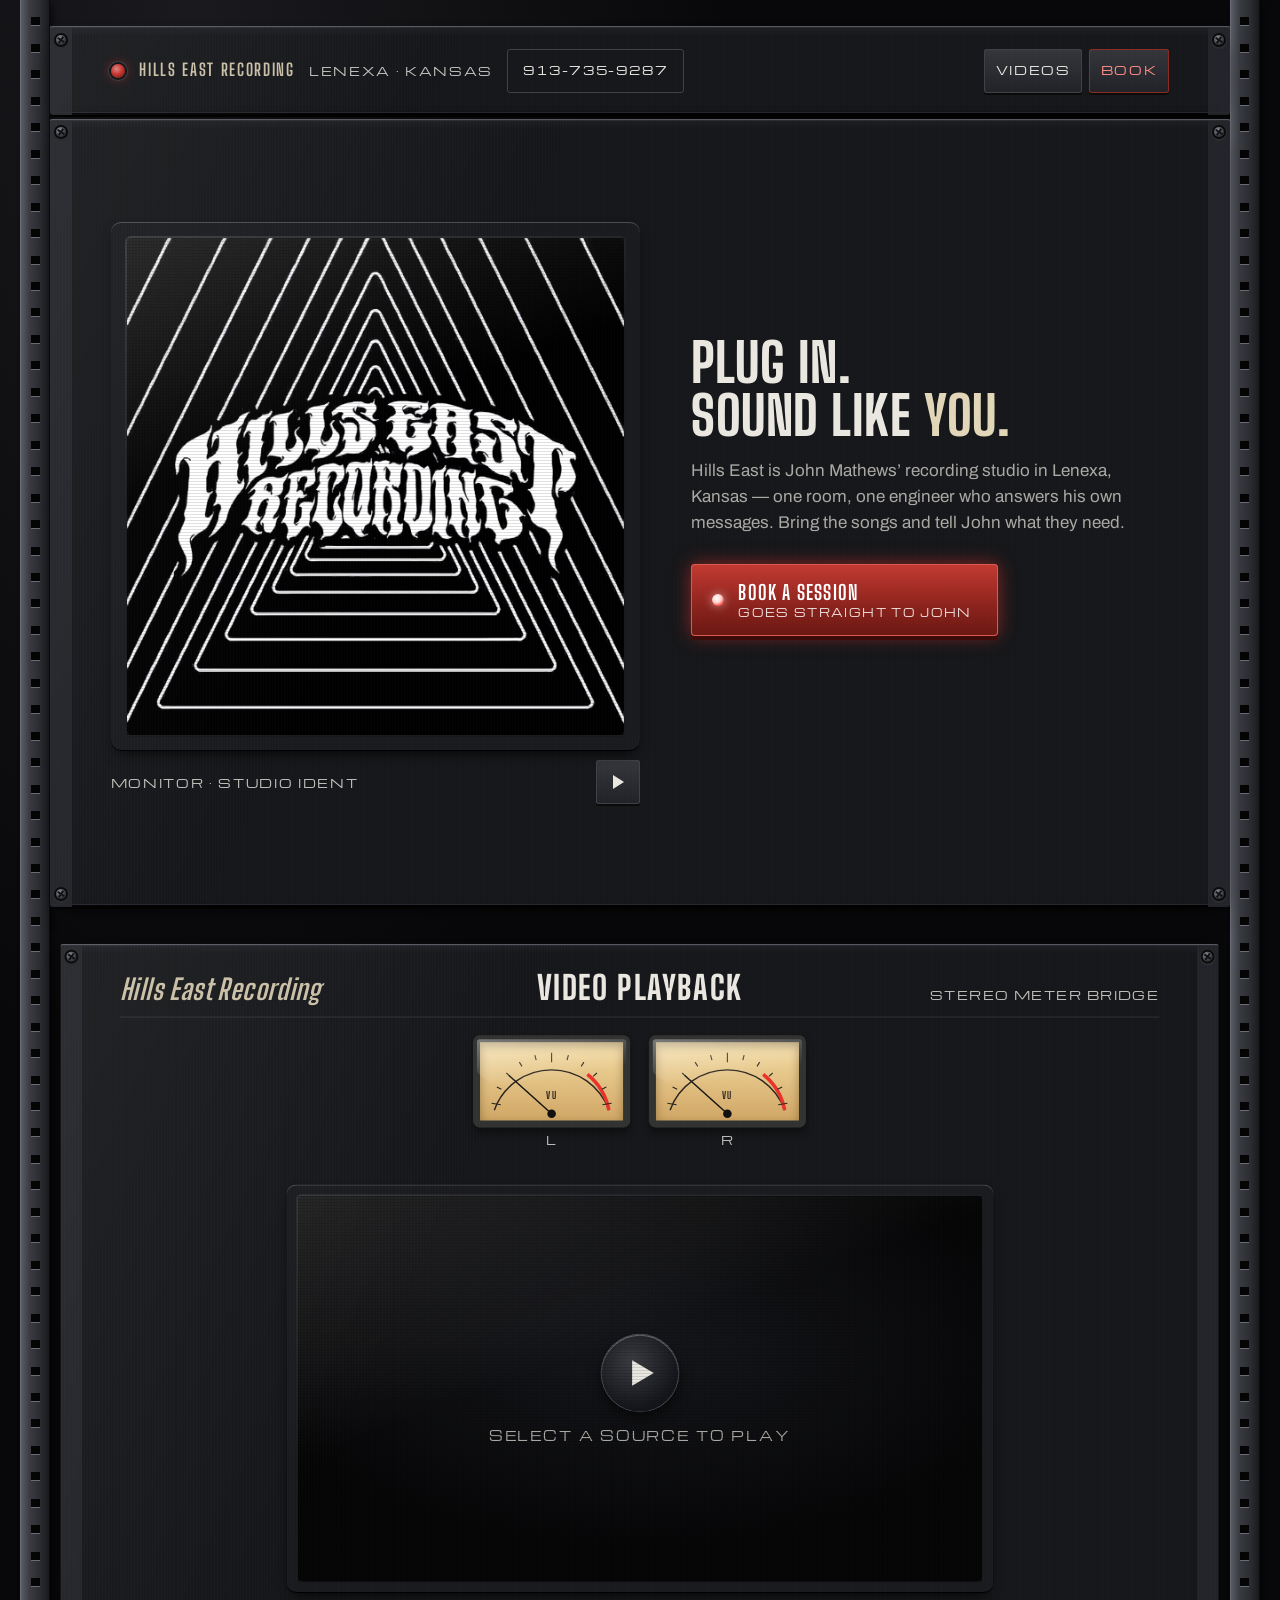
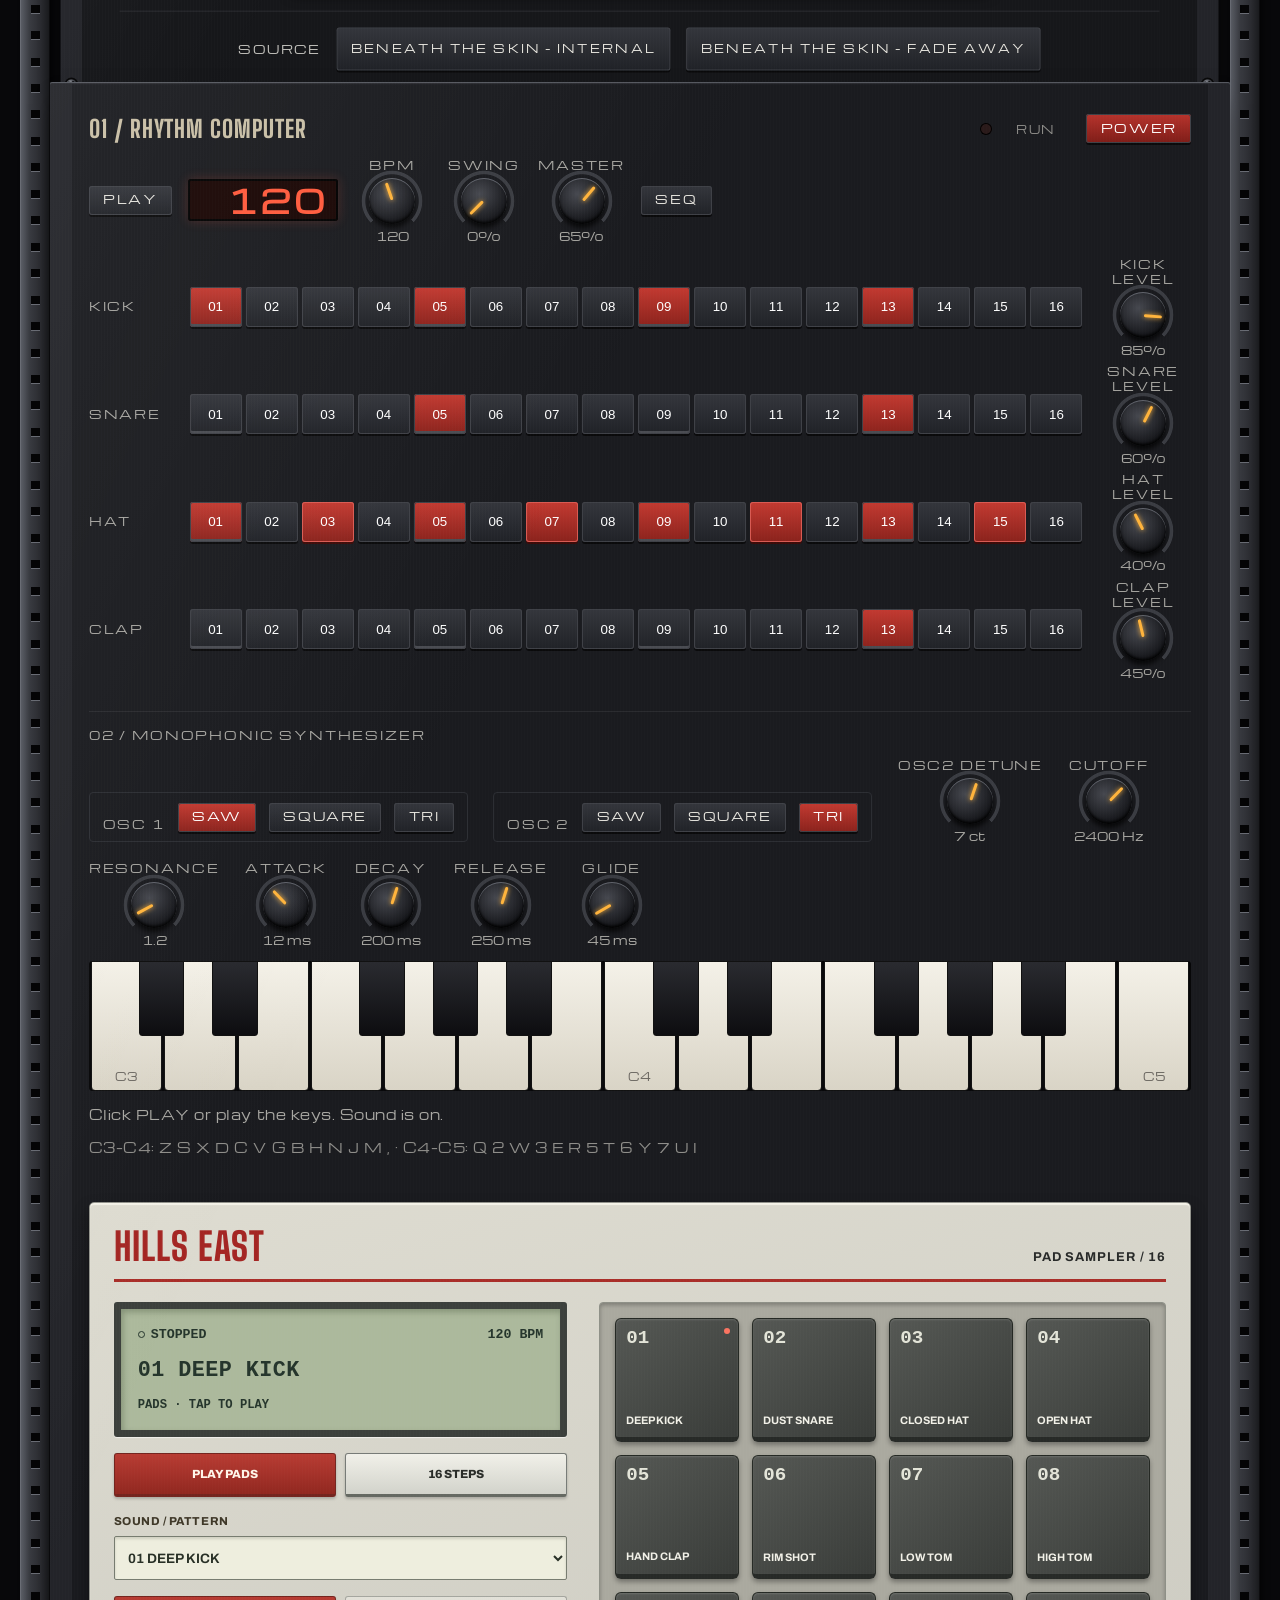
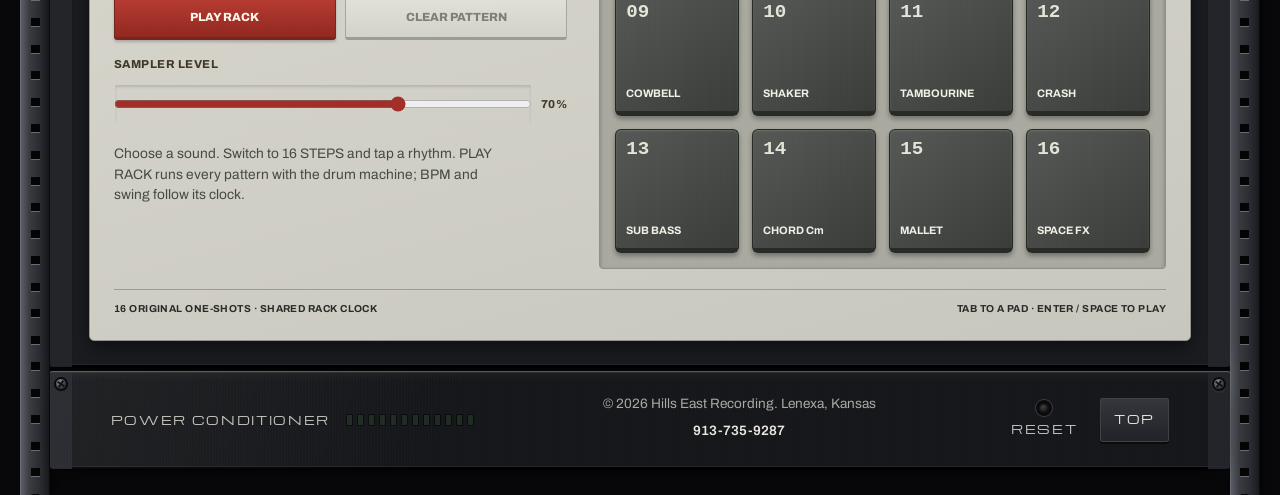
<file: index.html>
<!doctype html>
<html lang="en">
<head>
<meta charset="utf-8">
<meta name="viewport" content="width=device-width,initial-scale=1,viewport-fit=cover">
<title>Hills East Recording — Lenexa, Kansas</title>
<meta name="description" content="Hills East Recording is John Mathews' one-room recording studio in Lenexa, Kansas. Tracking, mixing and finishing — you work directly with John.">
<meta name="theme-color" content="#0b0b0c">
<link rel="canonical" href="https://hills-east.patpadgett.com/">
<meta property="og:type" content="website">
<meta property="og:site_name" content="Hills East Recording">
<meta property="og:title" content="Hills East Recording — Lenexa, Kansas">
<meta property="og:description" content="John Mathews' one-room recording studio in Lenexa, Kansas. Tracking, mixing and finishing — you work directly with John.">
<meta property="og:url" content="https://hills-east.patpadgett.com/">
<meta property="og:image" content="https://hills-east.patpadgett.com/assets/hills-east-og.jpg">
<meta property="og:image:width" content="1200">
<meta property="og:image:height" content="630">
<meta property="og:image:alt" content="Hills East Recording ident: nested white triangles behind the studio's lettering">
<meta name="twitter:card" content="summary_large_image">
<link rel="icon" href="assets/favicon.svg" type="image/svg+xml">
<link rel="preload" href="assets/hills-east-poster.webp" as="image" type="image/webp">
<link rel="preload" href="fonts/bigshoulders-var.woff2" as="font" type="font/woff2" crossorigin>
<link rel="preload" href="fonts/michroma-400.woff2" as="font" type="font/woff2" crossorigin>
<link rel="stylesheet" href="styles.css">
<link rel="stylesheet" href="sampler.css">
</head>
<body>
<a class="skip" href="#main">Skip to content</a>

<div class="rack" id="rack">
  <div class="rail rail--l" aria-hidden="true"></div>
  <div class="rail rail--r" aria-hidden="true"></div>

  <!-- 1U · ID / power / nav -->
  <header class="unit u1 id-unit" aria-label="Site header">
    <span class="screw tl"></span><span class="screw tr"></span>
    <div class="id-brand">
      <span class="jewel jewel--on" aria-hidden="true"></span>
      <a href="#rack" class="brand">Hills East Recording</a>
      <span class="legend">Lenexa · Kansas</span>
      <a class="id-phone" href="tel:+19137359287">913-735-9287</a>
    </div>
    <div class="id-controls">
      <nav class="id-nav" aria-label="Sections">
        <a class="pushbtn" href="#player">Videos</a>
        <a class="pushbtn pushbtn--red" href="mailto:hillseastrecording@gmail.com">Book</a>
      </nav>
    </div>
  </header>

  <main class="rack-main" id="main">
  <!-- 4U · monitor + hero -->
  <section class="unit u4 monitor" aria-labelledby="hero-title">
    <span class="screw tl"></span><span class="screw tr"></span><span class="screw bl"></span><span class="screw br"></span>
    <figure class="crt">
      <div class="crt-bezel">
        <video class="crt-img" id="ident" width="560" height="560" muted loop playsinline preload="none" disablepictureinpicture disableremoteplayback
               poster="assets/hills-east-poster.webp"
               aria-label="Hills East Recording ident: nested white triangles zoom endlessly behind the studio's lettering">
          <source src="assets/hills-east-ident.mp4" type="video/mp4">
        </video>
        <span class="crt-glass" aria-hidden="true"></span>
      </div>
      <figcaption class="legend crt-cap"><span>Monitor · studio ident</span>
        <span class="crt-controls"><button class="iconbtn" type="button" id="ident-toggle" aria-pressed="false" aria-label="Play ident"></button></span>
      </figcaption>
    </figure>

    <div class="hero-face">
      <h1 id="hero-title">Plug in.<br> Sound like <em>you.</em></h1>
      <p class="lede">Hills East is John Mathews’ recording studio in Lenexa, Kansas — one room, one engineer who answers his own messages. Bring the songs and tell John what they need.</p>

      <div class="hero-controls">
        <a class="bigswitch" href="mailto:hillseastrecording@gmail.com"><span class="bigswitch-lamp" aria-hidden="true"></span>Book a session<small>Goes straight to John</small></a>
      </div>
    </div>
  </section>

  <!-- 4U · playback: video + meter bridge -->
  <section class="unit u4 player" id="player" aria-labelledby="player-title">
    <span class="screw tl"></span><span class="screw tr"></span><span class="screw bl"></span><span class="screw br"></span>
    <div class="player-head">
      <span class="player-brand">Hills East Recording</span>
      <h2 id="player-title">VIDEO PLAYBACK</h2>
      <span class="legend">stereo meter bridge</span>
    </div>
    <div class="player-face">
      <div class="player-meters">
        <div class="meters" aria-hidden="true">
          <div class="vu" data-vu="L"><svg viewBox="0 0 200 110"><path class="vu-arc" d="M20 95 A85 85 0 0 1 180 95"/><path class="vu-red" d="M150 45 A85 85 0 0 1 180 95"/><g class="vu-ticks"></g><text x="100" y="80" class="vu-label">VU</text><line class="vu-needle" x1="100" y1="100" x2="100" y2="20"/><circle cx="100" cy="100" r="6" class="vu-hub"/></svg><span class="legend">L</span></div>
          <div class="vu" data-vu="R"><svg viewBox="0 0 200 110"><path class="vu-arc" d="M20 95 A85 85 0 0 1 180 95"/><path class="vu-red" d="M150 45 A85 85 0 0 1 180 95"/><g class="vu-ticks"></g><text x="100" y="80" class="vu-label">VU</text><line class="vu-needle" x1="100" y1="100" x2="100" y2="20"/><circle cx="100" cy="100" r="6" class="vu-hub"/></svg><span class="legend">R</span></div>
        </div>
      </div>
      <figure class="player-screen">
        <div class="screen-bezel">
          <div class="screen" id="screen">
            <div class="screen-idle" id="screen-idle">
              <span class="screen-play" aria-hidden="true"></span>
              <span class="screen-idle-copy">Select a source to play</span>
            </div>
            <div class="screen-frame" id="screen-frame" hidden>
              <div class="screen-target" id="screen-holder"></div>
            </div>
          </div>
          <span class="screen-glass" aria-hidden="true"></span>
        </div>
      </figure>
    </div>
    <div class="player-sources">
      <span class="legend">Source</span>
      <button class="pushbtn source" type="button" data-video="RE-oPaanCas" data-title="Internal — Beneath The Skin" aria-pressed="false">Beneath The Skin - Internal</button>
      <button class="pushbtn source" type="button" data-video="ZrAWnT-ecWM" data-title="Fade Away — Beneath The Skin" aria-pressed="false">Beneath The Skin - Fade Away</button>
      <p class="player-status" id="player-status" role="status"></p>
    </div>
    <noscript><p class="demo-note">Playback needs JavaScript. Watch on YouTube: <a href="https://www.youtube.com/watch?v=RE-oPaanCas">“Internal”</a> and <a href="https://www.youtube.com/watch?v=ZrAWnT-ecWM">“Fade Away”</a>.</p></noscript>
  </section>

  </main>

  <!-- 6U rack: drum machine and synthesizer (always mounted by script.js) -->
  <section class="unit u6 hidden-rack" id="hidden-rack" hidden aria-label="Hidden rack: drum machine and synthesizer"></section>

  <!-- 1U · power conditioner (reset = easter egg) -->
  <footer class="unit u1 power" aria-label="Site footer">
    <span class="screw tl"></span><span class="screw tr"></span>
    <div class="power-left">
      <span class="legend">Power conditioner</span>
      <span class="ladder-leds ladder-leds--power" aria-hidden="true"></span>
    </div>
    <p class="power-copy">© <span data-year>2026</span> Hills East Recording. Lenexa, Kansas<br><a href="tel:+19137359287">913-735-9287</a></p>
    <div class="power-right">
      <button class="reset" id="reset" type="button" aria-label="Reset"><span class="legend">Reset</span></button>
      <a class="pushbtn" href="#rack">Top</a>
    </div>
  </footer>
</div>

<script src="vendor/gsap.min.js" defer></script>
<script src="vendor/ScrollTrigger.min.js" defer></script>
<script src="script.js" defer></script>
<script src="pad-sampler.js" defer></script>
<script src="hidden-rack.js" defer></script>
</body>
</html>
</file>
<file: styles.css>
/* Hills East Recording — rackmount edition.
   The page is a 19" rack. Faceplates: brushed black + champagne. One red jewel family.
   Lighting: warm key upper-left, top-edge highlight on every plate. */

@font-face { font-family: "Big Shoulders"; src: url("fonts/bigshoulders-var.woff2") format("woff2"); font-weight: 100 900; font-display: swap; }
@font-face { font-family: "Michroma"; src: url("fonts/michroma-400.woff2") format("woff2"); font-weight: 400; font-display: swap; }
@font-face { font-family: "Archivo"; src: url("fonts/archivo-var.woff2") format("woff2"); font-weight: 100 900; font-display: swap; }
@font-face { font-family: "Archivo"; src: url("fonts/archivo-400-italic.woff2") format("woff2"); font-weight: 400; font-style: italic; font-display: swap; }

:root {
  --room: #08080a;
  --rail: #2a2b2f; --rail-hi: #4a4c52;
  --plate: #16171a; --plate-2: #1d1e22; --plate-hi: #35373d;
  --champ: #c9bfa6; --champ-2: #a99f88; --champ-ink: #17130c;
  --silk: #e9e7e0; --silk-2: #a9a8a3; --silk-3: #8f8e8a;
  --red: #e8322a; --red-glow: rgba(232,50,42,.55); --amber: #ffb43c; --green: #62e07a;
  --display: "Big Shoulders", Impact, "Arial Narrow", sans-serif;
  --silkfont: "Michroma", "Archivo", sans-serif;
  --body: "Archivo", system-ui, sans-serif;
  --u: clamp(64px, 6.2vw, 88px);      /* 1U */
  --label: .74rem;                     /* silkscreen legend floor (11.8px) */
  --control-label: .72rem;             /* pushbuttons, form labels, spec terms (11.5px) */
  --champ-label: #3f3828;              /* form/legend ink on the champagne plate (6.3:1) */
  --gutter: clamp(1rem, 3vw, 2.5rem);
  --lamp: .745;                        /* fixed default; the lamp knob was removed */
  --crt-period: 2.67s;                 /* monitor/playback scanline; the speed knob was removed */
}
*,*::before,*::after { box-sizing: border-box; }
html { scroll-behavior: smooth; background: var(--room); color-scheme: dark; }
body { margin: 0; min-height: 100vh; font: 400 1.0625rem/1.55 var(--body); color: var(--silk);
  padding: env(safe-area-inset-top) env(safe-area-inset-right) env(safe-area-inset-bottom) env(safe-area-inset-left); background:
  radial-gradient(ellipse 70% 50% at 15% 0%, #1a1a1e 0%, transparent 60%), var(--room); -webkit-font-smoothing: antialiased; }
::selection { background: var(--red); color: #fff; }
:focus-visible { outline: 2px solid var(--amber); outline-offset: 3px; }
a { color: var(--silk); }
img, svg, video { display: block; max-width: 100%; }
h1,h2,h3,p,dl,dd,ol,ul { margin: 0; }
.skip { position: absolute; top: -60px; left: 1rem; z-index: 99; padding: .6rem 1rem; background: #b3221b; color: #fff; }
.skip:focus { top: .5rem; }
.legend { font: 400 var(--label)/1.3 var(--silkfont); letter-spacing: .14em; text-transform: uppercase; color: #c3c2bd; }

/* ---------- the rack */
.rack { position: relative; max-width: 1240px; margin: 0 auto; padding: calc(var(--u)/3) 0; display: grid; gap: 4px; align-content: start; }
.rack-main { display: grid; gap: 4px; }
.unit { margin: 0 clamp(1.3rem, 2.6vw, 1.9rem); }
.rail { position: absolute; top: 0; bottom: 0; width: clamp(1.3rem, 2.6vw, 1.9rem); background: linear-gradient(90deg, #5a5d65, #3a3c42 30%, #2b2c31 70%, #1a1b1e); border-left: 1px solid #6a6d75; border-right: 1px solid #0d0d0f; box-shadow: 4px 0 10px -4px #000; }
.rail--l { left: 0; } .rail--r { right: 0; }
.rail::before { content: ""; position: absolute; left: 50%; top: 0; bottom: 0; width: 9px; margin-left: -4.5px; background:
  repeating-linear-gradient(to bottom, transparent 0 calc(var(--u)/3 - 9px), #050506 calc(var(--u)/3 - 9px) calc(var(--u)/3 - 1px), #6a6d75 calc(var(--u)/3 - 1px) calc(var(--u)/3)); border-radius: 2px; }

.unit { position: relative; border-radius: 2px; padding: calc(var(--u)*.28) calc(var(--gutter) + 22px); background:
  linear-gradient(180deg, var(--plate-hi) 0, var(--plate-2) 2px, var(--plate) 10px, var(--plate) calc(100% - 4px), #0b0b0d 100%);
  box-shadow: 0 1px 0 #55585f inset, 0 2px 0 #2a2b30 inset, 0 -2px 0 #000 inset, 0 -3px 0 #26272c inset, 0 10px 24px -12px #000, 0 2px 0 #050506; }
/* rack ears: the plate's outer 14px is a lighter strip that carries the screws */
.unit::before { content: ""; position: absolute; inset: 0; border-radius: 3px; pointer-events: none; background:
  linear-gradient(90deg, #23252a 0 22px, #000 22px 23px, transparent 23px calc(100% - 23px), #000 calc(100% - 23px) calc(100% - 22px), #23252a calc(100% - 22px)); mix-blend-mode: lighten; opacity: .95; }
.unit::after { content: ""; position: absolute; inset: 0; border-radius: 4px; pointer-events: none; background:
  linear-gradient(115deg, rgba(255,255,255,.05) 0, transparent 35%), repeating-linear-gradient(90deg, rgba(255,255,255,.012) 0 1px, transparent 1px 3px); }
.u1 { min-height: calc(var(--u) - 4px); } .u2 { min-height: calc(var(--u)*2 - 4px); } .u3 { min-height: calc(var(--u)*3 - 4px); } .u4 { min-height: calc(var(--u)*4 - 4px); } .u6 { min-height: calc(var(--u)*6 - 4px); }
.screw { position: absolute; width: 10px; height: 10px; border-radius: 50%; background: radial-gradient(circle at 35% 30%, #8b8e96, #3a3c42 60%, #16171a); box-shadow: 0 0 0 2px #0a0a0b, 0 1px 0 3px #2c2d31; z-index: 2; }
.screw::before { content: ""; position: absolute; inset: 4px 1px; background: #101114; transform: rotate(35deg); }
.screw::after { content: ""; position: absolute; inset: 1px 4px; background: #101114; transform: rotate(35deg); }
.tl { top: calc(var(--u)/6 - 5px); left: 6px; } .tr { top: calc(var(--u)/6 - 5px); right: 6px; } .bl { bottom: calc(var(--u)/6 - 5px); left: 6px; } .br { bottom: calc(var(--u)/6 - 5px); right: 6px; }

/* jewel lamps + LED ladders */
.jewel { width: 14px; height: 14px; border-radius: 50%; display: inline-block; background: radial-gradient(circle at 40% 35%, #ff9a94, var(--red) 45%, #5a0d0a 100%);
  box-shadow: 0 0 0 2px #0a0a0b, 0 0 0 3px #3a3c42, 0 0 calc(14px * var(--lamp)) calc(2px * var(--lamp)) var(--red-glow); opacity: calc(.35 + var(--lamp) * .65); transition: opacity .3s, box-shadow .3s; }
.jewel--sm { width: 9px; height: 9px; }
.jewel:not(.jewel--on) { background: radial-gradient(circle at 40% 35%, #6a2a27, #3a0f0d 60%); box-shadow: 0 0 0 2px #0a0a0b, 0 0 0 3px #3a3c42; opacity: .8; }
.ladder-leds { display: inline-flex; gap: 4px; }
.ladder-leds i { width: 7px; height: 12px; border-radius: 1px; background: #1f2a22; box-shadow: inset 0 0 0 1px #0a0a0b; }
.ladder-leds i.on { background: var(--green); box-shadow: 0 0 calc(6px * var(--lamp)) var(--green); }
.ladder-leds i.on.hot { background: var(--amber); box-shadow: 0 0 6px var(--amber); }
.ladder-leds i.on.peak { background: var(--red); box-shadow: 0 0 6px var(--red); }

/* pushbuttons, big illuminated switch */
.pushbtn { display: inline-flex; align-items: center; padding: .55rem .9rem; border-radius: 3px; text-decoration: none; font: 400 var(--control-label)/1 var(--silkfont); letter-spacing: .14em; text-transform: uppercase; color: var(--silk);
  background: linear-gradient(180deg, #34363c, #202227); box-shadow: 0 2px 0 #0a0a0b, 0 0 0 1px #3f4147 inset; transition: transform .08s, box-shadow .08s; }
.pushbtn:hover { color: #fff; } .pushbtn:active { transform: translateY(2px); box-shadow: 0 0 0 #000, 0 0 0 1px #3f4147 inset; }
.pushbtn--red { color: #ff8c85; box-shadow: 0 2px 0 #0a0a0b, 0 0 0 1px #8a2a25 inset; }
.bigswitch { display: inline-grid; grid-template-columns: auto 1fr; align-items: center; gap: .3rem .9rem; padding: .95rem 1.4rem .9rem 1.1rem; border-radius: 4px; text-decoration: none; color: #fff; border: 0; cursor: pointer;
  font: 700 1.05rem/1 var(--display); letter-spacing: .06em; text-transform: uppercase; background: linear-gradient(180deg, #c33a31, #8a221c 60%, #6a1712); box-shadow: 0 4px 0 #3b0b09, 0 0 0 1px #d85b53 inset, 0 0 calc(24px * var(--lamp)) var(--red-glow); text-align: left; }
.bigswitch small { grid-column: 2; font: 400 .7rem/1 var(--silkfont); letter-spacing: .12em; opacity: .85; }
.bigswitch-lamp { grid-row: 1 / span 2; width: 12px; height: 12px; border-radius: 50%; background: radial-gradient(circle at 40% 35%, #fff, #ffd7d4 40%, #ff5a4f 70%); box-shadow: 0 0 10px #fff8; }
.bigswitch:active { transform: translateY(3px); box-shadow: 0 1px 0 #3b0b09, 0 0 0 1px #d85b53 inset; }

/* knobs */
.knob { --a: 0deg; width: 54px; height: 54px; border-radius: 50%; position: relative; cursor: ns-resize; touch-action: none; user-select: none; filter: drop-shadow(0 4px 3px #000c); }
.knob::before { content: ""; position: absolute; inset: -9px; border-radius: 50%; background:
  conic-gradient(from 225deg, var(--silk-3) 0 var(--sweep, 0deg), #2a2b2f var(--sweep, 0deg) 270deg, transparent 270deg); -webkit-mask: radial-gradient(circle, transparent 60%, #000 62%, #000 70%, transparent 72%); mask: radial-gradient(circle, transparent 60%, #000 62%, #000 70%, transparent 72%); }
.knob-cap { position: absolute; inset: 0; border-radius: 50%; transform: rotate(var(--a)); transition: transform .05s linear; }
.knob-line { position: absolute; left: 50%; top: 5px; width: 3px; height: 40%; margin-left: -1.5px; background: var(--silk); border-radius: 2px; }
.knob--chicken .knob-cap { background: radial-gradient(circle at 40% 35%, #3b3c41, #121215 70%); box-shadow: 0 3px 5px #000a, inset 0 1px 0 #55575e; }
.knob--chicken .knob-line { top: -6px; height: 58%; width: 12px; margin-left: -6px; background: #161618; clip-path: polygon(50% 0, 100% 100%, 0 100%); border-radius: 0; box-shadow: none; border: 0; }
.knob--chicken .knob-line::after { content: ""; position: absolute; left: 50%; top: 4px; width: 2px; height: 60%; margin-left: -1px; background: var(--silk); }
.knob--big { width: 92px; height: 92px; }
.knob:focus-visible { outline-offset: 12px; }

/* ---------- 1U id */
.id-unit { display: flex; align-items: center; justify-content: space-between; gap: .8rem 1rem; flex-wrap: wrap; }
.id-brand { display: flex; align-items: center; gap: .9rem; flex: 1 1 auto; min-width: 0; }
.id-brand .legend { white-space: nowrap; }
.brand { font: 700 1.05rem/1 var(--display); letter-spacing: .1em; text-transform: uppercase; text-decoration: none; color: var(--champ); padding: .9rem 0; margin: -.9rem 0; }
.id-controls { display: flex; align-items: center; gap: .4rem; flex-wrap: wrap; justify-content: flex-end; margin-left: auto; flex: 0 1 auto; }
.id-nav { display: flex; gap: .4rem; flex-wrap: wrap; justify-content: flex-end; }
.id-controls .pushbtn { padding-inline: .75rem; }
.id-phone { display: inline-flex; align-items: center; min-height: 44px; padding-inline: .9rem; border: 1px solid #3f4147; border-radius: 3px;
  font: 400 var(--control-label)/1 var(--silkfont); letter-spacing: .14em; color: var(--silk); text-decoration: none; white-space: nowrap; }
.id-phone:hover { color: #fff; border-color: #5a5d65; }
@media (max-width: 1120px) { .id-brand .legend { display: none; } } /* the location repeats in the lede and footer */

/* ---------- 4U monitor */
.monitor { display: grid; grid-template-columns: minmax(240px, 38%) 1fr; gap: clamp(1.5rem, 4vw, 3.5rem); align-items: center; padding-top: calc(var(--u)*.45); padding-bottom: calc(var(--u)*.45); }
.crt { margin: 0; display: grid; gap: .6rem; }
.crt-bezel { position: relative; padding: 16px; border-radius: 10px; background: linear-gradient(180deg, #2b2c31, #121215); box-shadow: inset 0 1px 0 #4a4c52, inset 0 -1px 0 #000, inset 0 0 0 16px #1a1b1f, inset 0 14px 22px 10px #000, 0 6px 14px -6px #000; }
.crt-img { width: 100%; height: auto; aspect-ratio: 1; object-fit: cover; border-radius: 6px; background: #000; filter: contrast(1.05); box-shadow: inset 0 0 30px #000; }
.crt-glass { position: absolute; inset: 14px; border-radius: 6px; pointer-events: none; overflow: hidden; }
.crt-glass::before { content: ""; position: absolute; inset: 0; background: linear-gradient(160deg, rgba(255,255,255,.14), transparent 40%); mix-blend-mode: screen; }
.crt-glass::after { content: ""; position: absolute; inset: -6px 0 0 0; background: repeating-linear-gradient(0deg, rgba(0,0,0,.12) 0 1px, transparent 1px 3px); animation: scan var(--crt-period, 3.2s) linear infinite; will-change: transform; }
.crt-glass.is-paused::after { animation-play-state: paused; }
.hero-face { display: grid; gap: 1.2rem; }
h1 { font: 800 clamp(2.6rem, 5.4vw, 4.6rem)/.92 var(--display); text-transform: uppercase; letter-spacing: .01em; color: var(--silk); }
h1 em { font-style: normal; color: #e2d6b8; }
.lede { color: var(--silk-2); max-width: 52ch; text-wrap: pretty; }
.meters { display: flex; gap: 1.2rem; }
.vu { display: grid; justify-items: center; gap: .3rem; width: 150px; }
.vu svg { width: 100%; background: linear-gradient(180deg, #f2ead2, #d9cfae); border-radius: 4px; box-shadow: inset 0 0 0 3px #2a2b2f, inset 0 0 0 4px #5c5f66, inset 0 6px 10px -6px #0006, 0 2px 4px #000a; }
.vu { position: relative; }
.vu::after { content: ""; position: absolute; left: 4px; right: 4px; top: 4px; height: 45%; border-radius: 3px 3px 40% 40%; background: linear-gradient(170deg, rgba(255,255,255,.35), rgba(255,255,255,0) 70%); pointer-events: none; }
.vu-arc { fill: none; stroke: #2b2620; stroke-width: 2; } .vu-red { fill: none; stroke: var(--red); stroke-width: 5; }
.vu-ticks line { stroke: #2b2620; stroke-width: 1.5; }
.vu-label { font: 700 14px var(--display); fill: #2b2620; text-anchor: middle; letter-spacing: 2px; }
.vu-needle { stroke: #111; stroke-width: 2; }
.vu-hub { fill: #111; }
.hero-controls { display: flex; align-items: end; gap: 1.6rem; flex-wrap: wrap; }
.hero-controls .bigswitch { padding: 1.15rem 1.7rem 1.1rem 1.3rem; font-size: 1.25rem; }

h2 { font: 800 clamp(1.9rem, 3.6vw, 3rem)/.95 var(--display); text-transform: uppercase; color: var(--silk); }

/* ---------- 4U playback: video + meter bridge ---------- */
.player { display:grid; gap:1.1rem; padding-top:calc(var(--u)*.35); padding-bottom:calc(var(--u)*.35); }
.player-head { display:grid; grid-template-columns:1fr auto 1fr; align-items:baseline; gap:.4rem 1rem; border-bottom:1px solid #2f3136; padding-bottom:.7rem; }
.player-head .player-brand { justify-self:start; }
.player-head h2 { justify-self:center; text-align:center; }
.player-head .legend { justify-self:end; text-align:right; }
.player-brand { font:italic 700 1.8rem var(--display); color:var(--champ); letter-spacing:.02em; }
.player-head h2 { font:800 clamp(1.6rem,2.6vw,2.2rem)/1 var(--display); letter-spacing:.05em; }
.player-head > .legend { text-align:right; }
.player-face { display:grid; grid-template-columns:minmax(0,1fr); gap:clamp(1.4rem,3vw,2.4rem); justify-items:center; align-items:center; }
.player-screen { margin:0; display:grid; gap:.55rem; min-width:0; width:100%; max-width:720px; }
.screen-bezel { position:relative; padding:12px; border-radius:10px; background:linear-gradient(180deg,#2b2c31,#121215); box-shadow:inset 0 1px 0 #4a4c52, inset 0 -1px 0 #000, inset 0 0 0 12px #1a1b1f, inset 0 12px 20px 8px #000, 0 6px 14px -6px #000; }
.screen { position:relative; aspect-ratio:16/9; border-radius:5px; overflow:hidden; background:#000; box-shadow:inset 0 0 24px #000; }
.screen-idle { position:absolute; inset:0; display:grid; place-content:center; justify-items:center; gap:1rem; padding:1rem; text-align:center; background:radial-gradient(ellipse 80% 70% at 50% 40%, #15161a, #050506 75%); }
.screen-idle[hidden], .screen-frame[hidden] { display:none; }
.screen-play { position:relative; width:78px; height:78px; border-radius:50%; background:radial-gradient(circle at 40% 35%, #3a3c42, #14151a 70%); box-shadow:0 0 0 1px #4a4c52, 0 6px 14px #000a, inset 0 1px 0 #6a6d75; }
.screen-play::after { content:""; position:absolute; left:54%; top:50%; transform:translate(-50%,-50%); border-left:22px solid var(--silk); border-top:13px solid transparent; border-bottom:13px solid transparent; }
.screen-idle-copy { font:400 .8rem/1.3 var(--silkfont); letter-spacing:.16em; text-transform:uppercase; color:var(--silk-2); }
.screen-frame { position:absolute; inset:0; }
.screen-target { position:absolute; inset:0; }
.screen-frame iframe { width:100%; height:100%; border:0; display:block; }
.screen-glass { position:absolute; inset:10px; border-radius:5px; pointer-events:none; overflow:hidden; }
.screen-glass::before { content:""; position:absolute; inset:0; background:linear-gradient(160deg, rgba(255,255,255,.12), transparent 42%); mix-blend-mode:screen; }
.screen-glass::after { content:""; position:absolute; inset:-6px 0 0 0; background:repeating-linear-gradient(0deg, rgba(0,0,0,.12) 0 1px, transparent 1px 3px); animation:scan var(--crt-period, 3.2s) linear infinite; }
.screen-cap { display:flex; justify-content:space-between; align-items:center; gap:.6rem 1rem; flex-wrap:wrap; }
.player-transport { display:inline-flex; gap:.5rem; margin-left:auto; }
.player-meters { display:grid; justify-items:center; gap:.9rem; }
.player-meters .meters { width:100%; justify-content:center; }
.player-meters .vu { width:calc(50% - .6rem); max-width:160px; }
.player-meters .vu svg { border:7px solid #323331; border-radius:7px; background:linear-gradient(#f4dca3,#d0a664); box-shadow:0 5px 8px #0006, inset 0 4px 10px #35241066; }
.player-meters .legend { text-align:center; }
.player-meters .lamp-wrap { display:inline-flex; align-items:center; gap:.6rem; }
.player-sources { display:flex; align-items:center; justify-content:center; gap:.7rem 1rem; flex-wrap:wrap; border-top:1px solid #2a2b2f; padding-top:1rem; }
.source { flex:0 0 auto; white-space:nowrap; }
.source[aria-pressed="true"] { color:#fff; box-shadow:0 2px 0 #0a0a0b, 0 0 0 1px #7a5a22 inset; }
.player-status { flex:1 1 100%; font-size:.9rem; color:#d9ceb4; }
.player-status:empty { display:none; }
.player-status a { color:var(--silk); }

/* ---------- 3U room */
.room { display: grid; grid-template-columns: minmax(0, 1.2fr) minmax(240px, .8fr); gap: clamp(1.5rem, 4vw, 3rem); align-items: start; }
.room-face { display: grid; gap: 1rem; } .room-face p { color: var(--silk-2); max-width: 58ch; text-wrap: pretty; }
.spec { display: grid; gap: 0; border: 1px solid #2a2b2f; border-radius: 3px; background: #0f0f11; }
.spec div { display: grid; grid-template-columns: minmax(0, 7rem) minmax(0, 1fr); padding: .7rem 1rem; border-bottom: 1px solid #1e1f23; }
.spec div:last-child { border-bottom: 0; }
.spec dt { font: 400 var(--control-label)/1.6 var(--silkfont); letter-spacing: .14em; text-transform: uppercase; color: var(--silk-3); }
.spec dd { color: var(--silk); font-weight: 500; min-width: 0; overflow-wrap: break-word; font-variant-numeric: tabular-nums; }
.ladder { grid-column: 1 / -1; display: flex; align-items: center; gap: 1rem; }

/* ---------- 2U flow */
.flow { display: grid; grid-template-columns: minmax(0, 1fr); gap: 1.2rem; }
.selector { display: flex; align-items: center; gap: 1.5rem; }
.stage-labels { list-style: none; padding: 0; display: flex; gap: 1.2rem; font: 400 var(--control-label)/1 var(--silkfont); letter-spacing: .14em; text-transform: uppercase; color: var(--silk-3); }
.stages { position: relative; min-height: 6rem; }
.stage { display: none; grid-template-columns: 14rem minmax(0, 1fr); gap: 1rem; }
.stage.is-on { display: grid; }
.stage h3 { font: 800 1.6rem/1 var(--display); text-transform: uppercase; color: var(--champ); }
.stage p { color: var(--silk-2); max-width: 62ch; text-wrap: pretty; }

/* ---------- 4U booking (champagne plate) */
.booking { background: linear-gradient(180deg, #ddd4bd 0, var(--champ) 3px, var(--champ) calc(100% - 3px), #8e8570 100%); color: var(--champ-ink); display: grid; grid-template-columns: minmax(240px, .8fr) minmax(0, 1.2fr); gap: clamp(1.5rem, 4vw, 3rem); box-shadow: 0 1px 0 #efe8d6 inset, 0 8px 22px -10px #000; }
.booking::after { background: linear-gradient(115deg, rgba(255,255,255,.18) 0, transparent 35%), repeating-linear-gradient(90deg, rgba(0,0,0,.02) 0 1px, transparent 1px 3px); }
.booking h2, .booking p { color: var(--champ-ink); }
.book-face p { text-wrap: pretty; }
.book-facts li, .book-contact li { text-wrap: pretty; overflow-wrap: break-word; }
.booking .screw { box-shadow: 0 0 0 2px #7d7460, 0 1px 0 3px #b5ab93; }
.book-face { display: grid; gap: 1rem; align-content: start; }
.book-facts { list-style: none; padding: 0; display: grid; gap: .5rem; font-size: .95rem; }
.book-facts li { display: flex; align-items: center; gap: .6rem; }
.book-contact { list-style: none; padding: .9rem 0 0; margin: .4rem 0 0; border-top: 1px solid #8c826d; display: grid; gap: .5rem; font-size: .95rem; }
.book-contact li { display: flex; align-items: center; gap: .6rem; }
.book-contact a { color: var(--champ-ink); font-weight: 600; overflow-wrap: anywhere; display: inline-flex; align-items: center; min-height: 44px;
  padding-inline: .5rem; margin-inline: -.5rem; border-radius: 3px; }
.book-form { display: grid; grid-template-columns: 1fr 1fr; gap: .9rem 1.1rem; }
.f { display: grid; gap: .35rem; } .f--wide { grid-column: 1 / -1; }
label { font: 400 var(--control-label)/1.3 var(--silkfont); letter-spacing: .14em; text-transform: uppercase; color: var(--champ-label); }
input, select, textarea { width: 100%; background: #f3eee0; color: var(--champ-ink); border: 1px solid #8a8069; border-radius: 3px; padding: .7rem .8rem; font: 400 1rem/1.4 var(--body); box-shadow: inset 0 2px 3px #0002; }
input:focus, select:focus, textarea:focus { outline: 0; border-color: var(--red); box-shadow: 0 0 0 3px rgba(232,50,42,.25); }
.booking :focus-visible { outline-color: var(--red); }
textarea { resize: vertical; }
.hp-wrap { position: absolute; left: -9999px; top: auto; width: 1px; height: 1px; overflow: hidden; }
.send-row { display: flex; align-items: center; gap: 1.2rem; flex-wrap: wrap; }
.form-note { font-size: .82rem; color: var(--champ-label); max-width: 40ch; text-wrap: pretty; }

/* ---------- 1U power */
.power { display:flex; align-items:center; gap:1rem 1.6rem; flex-wrap:wrap; }
.power-left { display:flex; align-items:center; gap:1rem; flex-wrap:wrap; }
.power-left .legend { white-space: nowrap; }
.power-copy { flex:1 1 12ch; text-align:center; font-size:.85rem; color:var(--silk-2); text-wrap: pretty; }
.power-copy a { color: var(--silk); font-weight: 600; text-decoration: none; display: inline-flex; align-items: center;
  min-height: 32px; padding-inline: .4rem; margin-inline: -.4rem; border-radius: 3px; }
.power-copy a:hover { color: #fff; }
.power-right { display:flex; align-items:center; gap:1rem; }
.reset { min-height: 44px; }
.reset { display: inline-grid; place-items: center; gap: .3rem; background: transparent; border: 0; cursor: pointer; padding: .2rem .4rem; color: inherit; }
.reset::before { content: ""; width: 10px; height: 10px; border-radius: 50%; background: radial-gradient(circle at 40% 35%, #444, #111 70%); box-shadow: 0 0 0 3px #0a0a0b, 0 0 0 4px #3a3c42, inset 0 1px 2px #000; }
.reset:active::before { transform: translateY(1px); }

/* ---------- hidden rack */
.hidden-rack { background: linear-gradient(180deg, #2a2b30 0, #1a1b1f 3px, #1a1b1f calc(100% - 3px), #0b0b0d 100%); padding: 1rem var(--gutter) 1.4rem; }
.hidden-rack[hidden] { display: none !important; }
.hidden-rack.is-in { animation: slidein .6s cubic-bezier(.2,.8,.2,1) both; }
@keyframes slidein { from { opacity: 0; transform: translateY(24px); } }
.hr-unit { display: grid; gap: .9rem; padding: 1rem 0; border-top: 1px solid #2a2b2f; }
.hr-unit:first-child { border-top: 0; }
.hr-faceplate { display: grid; gap: .9rem; }
.hr-legend { font: 400 var(--control-label)/1.3 var(--silkfont); letter-spacing: .16em; text-transform: uppercase; color: var(--silk-2); }
.hr-knob { width: 46px; height: 46px; border-radius: 50%; position: relative; cursor: ns-resize; touch-action: none; background: radial-gradient(circle at 40% 35%, #3b3c41, #121215 70%); box-shadow: 0 3px 5px #000a, inset 0 1px 0 #55575e; }
.hr-knob-cap { position: absolute; inset: 0; border-radius: 50%; }
.hr-knob-cap::before { content: ""; position: absolute; left: 50%; top: 4px; width: 3px; height: 40%; margin-left: -1.5px; background: var(--amber); border-radius: 2px; box-shadow: 0 0 5px var(--amber); }
.hr-led { width: 8px; height: 8px; border-radius: 50%; background: #2a1a1a; display: inline-block; box-shadow: inset 0 0 0 1px #000; }
.hr-led.on { background: var(--red); box-shadow: 0 0 6px var(--red); }
.hr-seg { font: 700 2rem/1 "Michroma", monospace; color: #ff5a3c; background: #1a0705; padding: .3rem .7rem; border-radius: 3px; letter-spacing: .1em; box-shadow: inset 0 0 0 2px #000, 0 0 12px #ff5a3c33; min-width: 5ch; text-align: right; }
.hr-step { width: 100%; aspect-ratio: 1; min-width: 26px; border-radius: 3px; border: 0; cursor: pointer; background: linear-gradient(180deg, #34363c, #202227); box-shadow: 0 2px 0 #0a0a0b, inset 0 0 0 1px #3f4147; }
.hr-step.on { background: linear-gradient(180deg, #c33a31, #8a221c); box-shadow: 0 2px 0 #3b0b09, inset 0 0 0 1px #d85b53; }
.hr-step.cur { outline: 2px solid var(--amber); outline-offset: 1px; }
.hr-switch, .hr-btn, .hr-power { padding: .55rem .9rem; border-radius: 3px; border: 0; cursor: pointer; font: 400 var(--control-label)/1 var(--silkfont); letter-spacing: .14em; text-transform: uppercase; color: var(--silk); background: linear-gradient(180deg, #34363c, #202227); box-shadow: 0 2px 0 #0a0a0b, inset 0 0 0 1px #3f4147; }
.hr-switch[aria-pressed="true"], .hr-btn[aria-pressed="true"] { background: linear-gradient(180deg, #c33a31, #8a221c); color: #fff; }
.hr-power { background: linear-gradient(180deg, #b7332c, #7e1d18); color: #fff; }
.hr-key { height: 120px; flex: 1; border: 1px solid #111; border-radius: 0 0 4px 4px; background: linear-gradient(180deg, #f4f1e8, #d9d4c6); cursor: pointer; position: relative; }
.hr-key.black { background: linear-gradient(180deg, #2a2b30, #0d0d10); height: 76px; margin: 0 -3.2% ; z-index: 2; flex: .7; }
.hr-key.down { background: var(--amber); }
.hr-key.black.down { background: #c78a2a; }

/* ---------- responsive */
@media (max-width: 900px) {
  .monitor, .room, .booking, .player-face { grid-template-columns: minmax(0, 1fr); }
  .room > *, .booking > *, .player-face > * { min-width: 0; }
  .id-nav a:not(.pushbtn--red) { display: none; }
  .crt { max-width: 260px; }
  .monitor { padding-top: calc(var(--u)*.3); }
  .stage { grid-template-columns: 1fr; }
  .hero-controls .bigswitch { margin-left: 0; width: 100%; }
}
@media (max-width: 600px) {
  .rack, .rack-main { padding-left: 1.7rem; padding-right: 1.7rem; gap: 5px; }
  .rack-main { padding-left: 0; padding-right: 0; }
  .unit { padding-left: .9rem; padding-right: .9rem; }
  .hero-controls { gap: 1rem 1.2rem; }
  .stage { gap: .5rem; }
  .rail { width: 1rem; }
  .meters { gap: .8rem; } .vu { width: 120px; }
  .book-form { grid-template-columns: 1fr; }
  .player-meters .vu { width: calc(50% - .4rem); max-width: 150px; }
  .screen-bezel { padding: 8px; }
  .player-sources { gap: .6rem; }
  .player-sources > .legend { flex: 1 1 100%; }
  .source { flex: 1 1 100%; white-space: normal; min-width: 0; }
}
@media (prefers-reduced-motion: reduce) {
  html { scroll-behavior: auto; }
  .hidden-rack.is-in { animation: none; }
  .knob-cap { transition: none; }
}

@keyframes scan { to { transform: translateY(6px); } }
@media (prefers-reduced-motion: reduce) { .crt-glass::after { animation: none; } }

@media (max-width: 900px) { .meters { width: 100%; } .vu { width: calc(50% - .6rem); max-width: 150px; } }
@media (max-width: 600px) { .rack, .rack-main { padding-left: 0; padding-right: 0; } .unit { margin: 0 1rem; padding-left: 1.4rem; padding-right: 1.4rem; min-width: 0; } .rail { width: 1rem; } .id-brand { flex-wrap: wrap; gap: .4rem .7rem; } .brand { font-size: .95rem; } .unit::before { background: linear-gradient(90deg, #23252a 0 12px, #000 12px 13px, transparent 13px calc(100% - 13px), #000 calc(100% - 13px) calc(100% - 12px), #23252a calc(100% - 12px)); } .tl,.bl { left: 2px; } .tr,.br { right: 2px; } }

/* hidden rack layout (module supplies structure; page supplies skin) */
.hr-rack { display: grid; gap: 1rem; }
.hr-unit-header { display: flex; align-items: center; justify-content: space-between; gap: 1rem; flex-wrap: wrap; }
.hr-unit-header h2, .hr-unit-header h3 { font: 800 1.6rem/1 var(--display); text-transform: uppercase; color: var(--champ); margin: 0; }
.hr-transport { display: flex; align-items: center; gap: 1rem; flex-wrap: wrap; }
.hr-sequencer { display: grid; gap: .5rem; }
.hr-drum-row { display: grid; grid-template-columns: 5.5rem minmax(0, 1fr) auto; align-items: center; gap: .8rem; }
.hr-steps { display: grid; grid-template-columns: repeat(16, minmax(0, 1fr)); gap: 4px; }
.hr-steps .hr-step:nth-child(4n+1) { box-shadow: 0 2px 0 #0a0a0b, inset 0 0 0 1px #3f4147, inset 0 -3px 0 #4a4c52; }
.hr-step { width: 100%; aspect-ratio: 1; max-height: 40px; min-width: 0; }
.hr-synth-controls { display: flex; flex-wrap: wrap; gap: 1.2rem 1.6rem; align-items: end; }
.hr-oscillator { display: flex; gap: .8rem; align-items: end; flex-wrap: wrap; padding: .6rem .8rem; border: 1px solid #2c2e33; border-radius: 4px; }
.hr-keyboard { display: flex; align-items: flex-start; height: 130px; padding: 0 2px; background: #0a0a0c; border-radius: 4px; box-shadow: inset 0 2px 6px #000; overflow: hidden; }
.hr-key { padding: 0; }
.hr-key-label { position: absolute; bottom: 6px; left: 50%; transform: translateX(-50%); font: 400 .7rem var(--silkfont); color: #555; }
.hr-key.black .hr-key-label { color: #999; }
.hr-control { display: grid; justify-items: center; gap: .35rem; }
@media (max-width: 720px) { .hr-drum-row { grid-template-columns: 1fr; } .hr-steps { grid-template-columns: repeat(8, minmax(0, 1fr)); } .hr-step { max-height: none; } .hr-keyboard { height: 100px; } .hr-key.black { height: 60px; } }
.hr-unit-header .hr-legend, .hr-unit-header h2, .hr-unit-header h3 { font: 800 1.5rem/1 var(--display) !important; letter-spacing: .04em !important; text-transform: uppercase; color: var(--champ) !important; }
.hr-unit-header .hr-led { margin-left: auto; margin-right: 1rem; width: 12px; height: 12px; }
.hr-unit-header .hr-led::after { content: "RUN"; position: absolute; left: 18px; top: -3px; font: 400 .7rem var(--silkfont); letter-spacing: .12em; color: var(--silk-3); }
.hr-unit-header .hr-led { position: relative; }
.hr-knob-value { font: 500 .78rem/1 var(--silkfont); color: var(--silk-2); font-variant-numeric: tabular-nums; }
.hr-control { min-width: 76px; }
.hr-control .hr-legend { text-align: center; }
.hr-drum-row { grid-template-columns: 5.5rem minmax(0, 1fr) 96px; }
.hr-drum-row .hr-control { justify-self: center; }
.hr-hint, .hr-key-hint { font: 400 .8rem/1.5 var(--silkfont); letter-spacing: .04em; color: var(--silk-2); margin: 0; }
.hr-key-hint { color: var(--silk-3); }
.hr-key-label { color: #6a6660; font-size: .7rem; }
.hr-key.black .hr-key-label { color: #b5b0a6; }
.hr-knob { background: radial-gradient(circle at 40% 35%, #46484f, #15161a 70%); box-shadow: 0 4px 5px #000b, inset 0 1px 0 #61646c, inset 0 -2px 3px #000; }
.hr-knob::before { content: ""; position: absolute; inset: -8px; border-radius: 50%; background: conic-gradient(from 225deg, #3a3c42 0 270deg, transparent 270deg); -webkit-mask: radial-gradient(circle, transparent 60%, #000 62%, #000 68%, transparent 70%); mask: radial-gradient(circle, transparent 60%, #000 62%, #000 68%, transparent 70%); }
.hidden-rack .screw { display: block; }

.crt-cap { display: flex; align-items: center; justify-content: space-between; gap: .8rem; }
.pushbtn--sm { padding: .45rem .7rem; font-size: .7rem; }

.hr-keyboard { display: grid; grid-template-columns: repeat(15, 1fr); position: relative; height: 130px; gap: 2px; }
.hr-key { height: 100%; width: auto; flex: none; margin: 0; }
.hr-key.black { position: absolute; top: 0; height: 58%; width: calc(100% / 15 * .62); margin: 0; z-index: 2; border-radius: 0 0 3px 3px; }
.hr-unit-header .hr-led::after { content: none; }
.hr-unit-header .hr-led { margin-left: auto; margin-right: .5rem; }
.hr-run { font: 400 .7rem var(--silkfont); letter-spacing: .12em; color: var(--silk-3); margin-right: 1rem; }
@media (max-width: 720px) { .hr-drum-row { grid-template-columns: 1fr; } .hr-drum-row .hr-control { justify-self: start; } .hr-steps { grid-template-columns: repeat(8, minmax(0, 1fr)); } .hr-step { max-height: none; } .hr-keyboard { height: 100px; } }

input, textarea { caret-color: var(--red); }
input:-webkit-autofill, textarea:-webkit-autofill {
  -webkit-text-fill-color: var(--champ-ink);
  -webkit-box-shadow: 0 0 0 1000px #f3eee0 inset, 0 2px 3px rgba(0,0,0,.13) inset;
  caret-color: var(--red);
}
html { scrollbar-color: #3a3c42 var(--room); }
::-webkit-scrollbar { width: 12px; height: 12px; }
::-webkit-scrollbar-track { background: var(--room); }
::-webkit-scrollbar-thumb { background: #3a3c42; border: 3px solid var(--room); border-radius: 8px; }
::-webkit-scrollbar-thumb:hover { background: #4a4c52; }
::-webkit-scrollbar-corner { background: var(--room); }
a { text-underline-offset: .2em; text-decoration-thickness: 1px; }

.hr-key.black { left: var(--key-left); }

/* Revision: monitor + control face on one 4U unit. */
.monitor { grid-template-columns: minmax(340px, 50%) minmax(0, 1fr); align-items:center; justify-items:stretch; gap:clamp(2rem, 4vw, 3.5rem); padding-block:calc(var(--u)*.4); min-height:calc(100svh - var(--u)*4/3 - 6px); }
.monitor .crt { width:min(100%, 62vh); max-width:680px; justify-self:center; }
.crt-img { object-fit:contain; }
.hero-face { max-width:34rem; text-align:left; justify-items:start; gap:.9rem; padding-bottom:3.4rem; /* optically centre on the screen, not on screen + caption row */ }
.hero-face h1 { font-size:clamp(2.5rem,4.2vw,3.6rem); line-height:1; }
.hero-controls { justify-content:flex-start; margin-top:.8rem; }
.hero-controls .bigswitch { width:auto; }
.crt-cap { display:flex; justify-content:space-between; align-items:center; gap:.7rem 1rem; flex-wrap:wrap; }
.crt-controls { display:inline-flex; gap:.5rem; margin-left:auto; }
.iconbtn { width:44px; height:44px; border-radius:3px; border:0; cursor:pointer; display:inline-grid; place-items:center; padding:0;
  background:linear-gradient(180deg,#34363c,#202227); box-shadow:0 2px 0 #0a0a0b, 0 0 0 1px #3f4147 inset; transition:transform .08s, box-shadow .08s; }
.iconbtn::before { content:""; width:0; height:0; border-left:11px solid var(--silk); border-top:7px solid transparent; border-bottom:7px solid transparent; }
.iconbtn[aria-pressed="true"]::before { width:12px; height:12px; border:0; border-left:4px solid var(--silk); border-right:4px solid var(--silk); }
.iconbtn:hover { background:linear-gradient(180deg,#3f4248,#26282d); }
.iconbtn:active { transform:translateY(2px); box-shadow:0 0 0 #000, 0 0 0 1px #3f4147 inset; }
.pushbtn { cursor:pointer; border:0; min-height:44px; }
button:disabled { cursor:default; opacity:.65; }
html:not(.has-js) #ident-toggle { display:none; }
.demo-note { font-size:.8rem; line-height:1.5; color:var(--silk-2); text-wrap:pretty; }
.motion-paused *, .motion-paused *::before, .motion-paused *::after { animation-play-state:paused!important; scroll-behavior:auto!important; }
html.motion-paused { scroll-behavior:auto; }
html:not(.has-js) .stage { display:grid; }
html:not(.has-js) .stages { display:grid; gap:1.5rem; }
@media(max-width:600px) {
 .monitor { padding-inline:1.25rem; gap:1.3rem; }
 .monitor .crt { width:100%; }
 .crt-bezel { padding:10px; }
 .crt-cap { gap:.5rem .8rem; }
 .player-head { align-items:flex-start; }
 .player-head > .legend { text-align:left; }
 .stage-labels { flex-wrap:wrap; gap:.8rem; }
 .selector { gap:1rem; }
}
@media(prefers-reduced-motion:reduce) { *,*::before,*::after { animation:none!important; transition:none!important; scroll-behavior:auto!important; } }
@media(max-width:900px) {
 .monitor { grid-template-columns:minmax(0,1fr); justify-items:center; gap:1.5rem; padding-block:1.6rem 2rem; min-height:calc(var(--u)*4 - 4px); }
 .monitor .crt { width:min(100%,680px); }
 .hero-face { max-width:660px; text-align:center; justify-items:center; padding-bottom:0; }
 .hero-controls { justify-content:center; margin-top:.4rem; }
 .power { gap:.8rem 1rem; }
 .power-copy { flex-basis:100%; text-align:left; order:3; }
}

/* Sub-320px widths only occur under browser zoom; keep the headings from forcing a scrollbar. */
@media (max-width: 300px) {
  h2 { font-size: clamp(1.25rem, 6.5vw, 1.9rem); }
  .id-phone { padding-inline: .55rem; letter-spacing: .08em; }
  .ladder-leds { flex-wrap: wrap; row-gap: 4px; }
  .power-left .legend { white-space: normal; }
  .power-right { flex-wrap: wrap; row-gap: .5rem; }
}

/* Narrow-viewport fallback: reachable under browser zoom / large text on a phone. */
@media (max-width: 340px) {
  .unit { padding-left: 1rem; padding-right: 1rem; }
  .spec div { grid-template-columns: minmax(0, 1fr); gap: .05rem; padding: .55rem .8rem; }
  .spec dt { letter-spacing: .1em; }
}
</file>
<file: sampler.css>
/* Cream chassis, graphite rubber and red screenprint: a playable hardware study. */
.hr-sampler { background:linear-gradient(165deg,#dedcd1,#c8c7be); color:#282a29; border:1px solid #92938c; border-radius:5px; padding:24px; margin:12px 0 4px; box-shadow:inset 0 2px 1px #f5f3e9,0 8px 15px #0006; gap:20px; }
.mpc-top { display:flex; align-items:baseline; justify-content:space-between; flex-wrap:wrap; gap:8px 20px; border-bottom:3px solid #a92e29; padding-bottom:12px; }
.mpc-title { color:#a42623; font:800 clamp(1.8rem,3vw,2.6rem)/1 var(--display); letter-spacing:.025em; margin:0; }
.mpc-model { font:700 .8rem/1.4 var(--body); letter-spacing:.07em; }
.mpc-body { display:grid; grid-template-columns:minmax(240px,.8fr) minmax(0,1fr); gap:32px; align-items:start; }
.mpc-panel { display:grid; gap:16px; min-width:0; }
.mpc-lcd { display:grid; gap:12px; padding:17px; color:#25352c; background:#acb99c; border:7px solid #3c403c; border-radius:3px; box-shadow:inset 2px 3px 6px #34432c55,0 1px 1px #fff9; font:600 .83rem/1.35 monospace; font-variant-numeric:tabular-nums; }
.mpc-lcd-top { display:flex; justify-content:space-between; gap:12px; }
.mpc-status::before { content:''; display:inline-block; width:7px; height:7px; margin-right:6px; background:transparent; border:1px solid currentColor; border-radius:50%; }
.playing .mpc-status::before { background:currentColor; }
.mpc-sound { font-size:clamp(1rem,1.7vw,1.4rem); letter-spacing:.02em; }
.mpc-detail { font-size:.76rem; }
.mpc-modes,.mpc-controls { display:grid; grid-template-columns:1fr 1fr; gap:9px; }
.mpc-button { min-height:44px; border:1px solid #777b77; border-bottom:3px solid #656962; border-radius:3px; background:linear-gradient(#f1f0e9,#d2d3cb); color:#292c28; padding:9px 7px; font:800 .74rem/1.25 var(--body); cursor:pointer; box-shadow:0 2px 3px #0003; }
.mpc-button[aria-pressed=true],.mpc-play { color:#fff5e9; background:linear-gradient(#b83c33,#912820); border-color:#74251f; }
.mpc-button:disabled { opacity:.5; cursor:default; box-shadow:none; }
.mpc-button:active:not(:disabled) { transform:translateY(1px); box-shadow:inset 0 1px 3px #0004; }
.mpc-select-label,.mpc-level { display:grid; gap:7px; font:750 .72rem/1.4 var(--body); letter-spacing:.045em; }
.mpc-select { width:100%; min-width:0; height:44px; border:1px solid #777c70; border-radius:2px; color:#272f25; background:#eeeede; padding:0 9px; font:650 .85rem var(--body); }
.mpc-level { grid-template-columns:1fr auto; align-items:center; }
.mpc-level input { grid-column:1; width:100%; margin:4px 0; min-height:30px; accent-color:#a32e27; cursor:pointer; }
.mpc-level output { grid-column:2; grid-row:2; min-width:4ch; text-align:right; font-variant-numeric:tabular-nums; }
.mpc-help { font:400 .86rem/1.5 var(--body); margin:0; max-width:48ch; color:#454a40; }
.mpc-pads { display:grid; grid-template-columns:repeat(4,minmax(0,1fr)); gap:13px; padding:15px; background:#aaa99f; border:1px solid #8e9087; border-radius:4px; box-shadow:inset 0 2px 4px #0004; }
.mpc-pad { position:relative; display:flex; flex-direction:column; justify-content:space-between; align-items:flex-start; gap:10px; aspect-ratio:1; min-width:0; min-height:52px; padding:10px; background:linear-gradient(140deg,#555854,#393c39); color:#f2f1e8; border:1px solid #252924; border-bottom:5px solid #272a27; border-radius:6px; box-shadow:inset 0 1px 2px #ffffff28,0 3px 5px #0005; cursor:pointer; touch-action:manipulation; user-select:none; }
.mpc-pad-number { font:600 clamp(.85rem,1.8vw,1.2rem)/1 monospace; color:#e3e4d8; }
.mpc-pad-name { font:700 clamp(.56rem,.85vw,.72rem)/1.2 var(--body); text-align:left; overflow-wrap:anywhere; }
.mpc-pad.selected::after { content:''; position:absolute; right:8px; top:9px; width:6px; height:6px; border-radius:50%; background:#fa7461; }
.mpc-pad.programmed { background:linear-gradient(140deg,#ae3932,#7d2924); border-color:#61231e; }
.mpc-pad.current { outline:3px solid #fff7d4; outline-offset:-5px; }
.mpc-pad.hit,.mpc-pad:active { transform:translateY(2px); background:#6a6d63; box-shadow:inset 0 2px 5px #0007; border-bottom-width:3px; }
.mpc-foot { display:flex; flex-wrap:wrap; justify-content:space-between; gap:8px; border-top:1px solid #9b9c92; padding-top:12px; font:700 .63rem/1.4 var(--body); letter-spacing:.045em; }
.mpc-announcement { position:absolute; width:1px; height:1px; overflow:hidden; clip-path:inset(50%); white-space:nowrap; }
.hr-sampler :focus-visible { outline:3px solid #a42623; outline-offset:4px; }
.hr-sampler .mpc-pad:focus-visible { outline-color:#fff5cb; }
.hr-sampler ::selection { background:#a42623; color:#fff5e9; }
@media(hover:hover) { .mpc-pad:hover { filter:brightness(1.12); } .mpc-button:hover:not(:disabled) { filter:brightness(1.05); } }
@media(max-width:720px) { .hr-sampler { padding:16px 12px; gap:16px; } .mpc-body { grid-template-columns:minmax(0,1fr); gap:20px; } .mpc-panel { gap:12px; } .mpc-pads { gap:9px; padding:10px; } .mpc-pad { padding:7px 5px; } .mpc-model { font-size:.72rem; } .mpc-help { max-width:none; } .mpc-foot { font-size:.6rem; } }
@media(prefers-reduced-motion:reduce) { .mpc-pad.hit,.mpc-pad:active,.mpc-button:active:not(:disabled) { transform:none; } }
</file>
